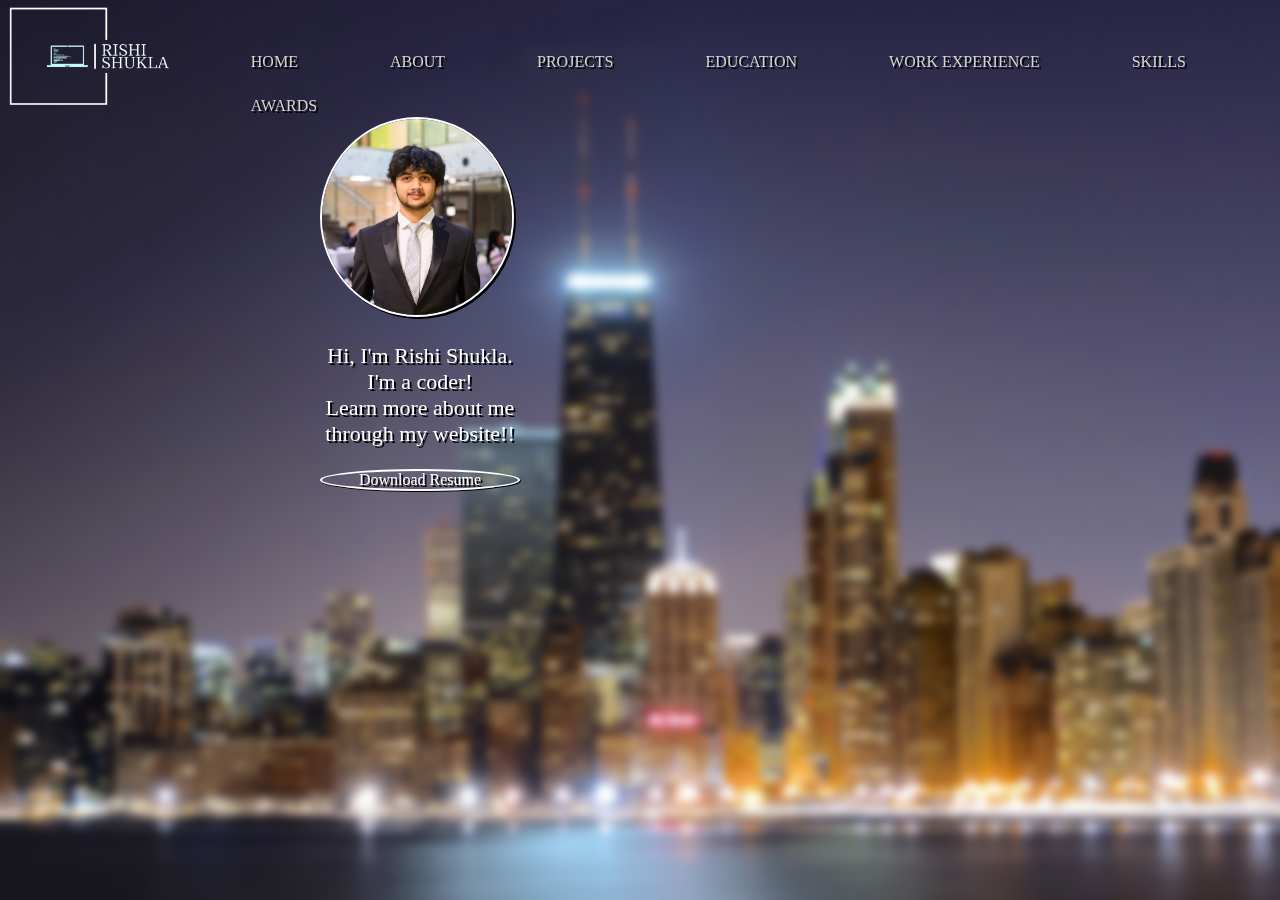
<file: index.html>
<!DOCTYPE html>
<html lang="en">
<head>
	<meta charset="utf-8">
	<link rel="stylesheet" href="styles.css" />
	<title>Rishi Shukla</title>
</head>
<body id="wraphome">
	<header>
		<nav class="nav">
			<ul>
				<li><a href="index.html">HOME</a></li>
				<li><a href="./about/index.html">ABOUT</a></li>
				<li><a href="./projects/index.html">PROJECTS</a></li>
				<li><a href="./education/index.html">EDUCATION</a></li>
				<li><a href="./work/index.html">WORK EXPERIENCE</a></li>
				<li><a href="./skills/index.html">SKILLS</a></li>
				<li><a href="./awards/index.html">AWARDS</a></li>
			</ul>
		</nav>
		<a href="index.html"> <img src="img/Logo.png" alt="Logo"></a>
	</header>

	<section class="me"> <!-- No heading in this section -->
		<img src="img/Rishi_Shukla.jpg" alt="A portrait of Rishi Shukla">
		<p>Hi, I'm Rishi Shukla. I'm a coder!<br> Learn more about me through my website!!</p>
		<a href="Shukla_Rishi_Resume.pdf" target="_blank" download="Resume"><p id="down">Download Resume</p></a>
	</section>
</body>
</html>
</file>
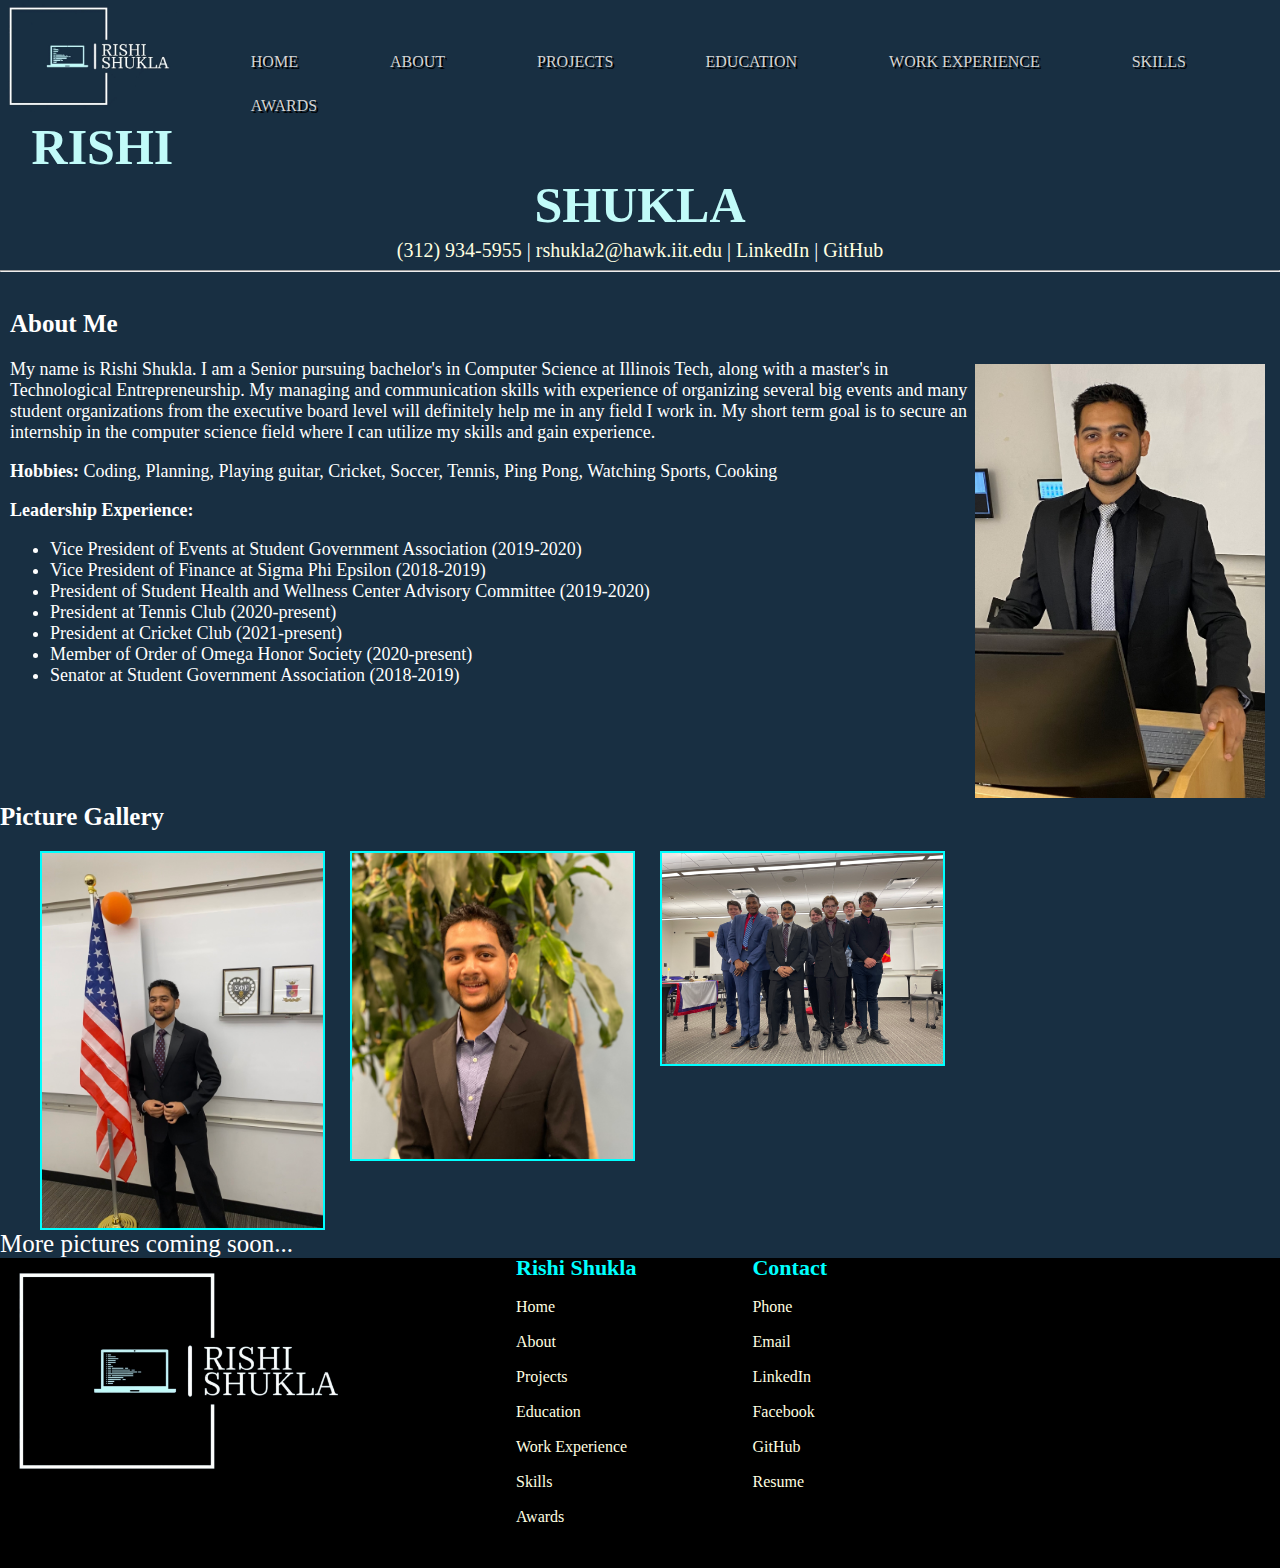
<file: about/index.html>
<!DOCTYPE html>
<html lang="en">
<head>
	<meta charset="utf-8">
	<meta name="viewport" content="width=device-width, initial-scale=1">
	<link rel="stylesheet" href="../styles.css" />
	<title>About Me</title>
</head>
<body class="body">
	<header>
		<nav class="nav">
			<ul>
				<li><a href="../index.html">HOME</a></li>
				<li><a href="index.html">ABOUT</a></li>
				<li><a href="../projects/index.html">PROJECTS</a></li>
				<li><a href="../education/index.html">EDUCATION</a></li>
				<li><a href="../work/index.html">WORK EXPERIENCE</a></li>
				<li><a href="../skills/index.html">SKILLS</a></li>
				<li><a href="../awards/index.html">AWARDS</a></li>
			</ul>
		</nav>
		<a href="../index.html"> <img src="../img/Logo.jpg" alt="Logo"></a>
	</header>

	<section>
		<h1>RISHI SHUKLA</h1>
		<div id="deets"><a href="tel:3129345955">(312) 934-5955</a> | 
			<a href="mailto:rshukla2@hawk.iit.edu">rshukla2@hawk.iit.edu</a> | 
			<a target = "_blank" href="https://www.linkedin.com/in/rishi-2k"> LinkedIn</a> | 
			<a target="_blank" href="https://github.com/rshukla2"> GitHub</a>
		</div>
		<hr>
	</section>

	<section class="about">
		<h2 class="name">About Me</h2>
		<img src="../img/Rishi-Shukla-About-2.jpg" alt="A portrait of Rishi Shukla">
		<p>My name is Rishi Shukla. I am a Senior pursuing bachelor's in Computer Science at Illinois Tech, along with a master's in Technological Entrepreneurship. My managing and communication skills with experience of organizing several big events and many student organizations from the executive board level will definitely help me in any field I work in. My short term goal is to secure an internship in the computer science field where I can utilize my skills and gain experience.</p>
		<div><p><strong>Hobbies:</strong> Coding, Planning, Playing guitar, Cricket, Soccer, Tennis, Ping Pong, Watching Sports, Cooking</p></div>
		<div><p><strong>Leadership Experience:</strong></p></div>
		<ul>
			<li>Vice President of Events at Student Government Association (2019-2020)</li>
			<li>Vice President of Finance at Sigma Phi Epsilon (2018-2019)</li>
			<li>President of Student Health and Wellness Center Advisory Committee (2019-2020)</li>
			<li>President at Tennis Club (2020-present)</li>
			<li>President at Cricket Club (2021-present)</li>
			<li>Member of Order of Omega Honor Society (2020-present)</li>
			<li>Senator at Student Government Association (2018-2019)</li>
		</ul>
		<p></p>
	</section>
	<section id="gallery">
		<h2 class="name">Picture Gallery</h2>
		<ul>
			<li><img src="../img/SigEp-event-1.jpg" alt="Rishi Shukla picture from a SigEp event"></li>
			<li><img src="../img/Rishi-Shukla-About.jpg" alt="A portrait of Rishi Shukla"></li>
			<li><img src="../img/SigEp-group-1.jpg" alt="Sigma Phi Epsilon Group Photo"></li>
		</ul>
		<div class="name">More pictures coming soon...</div>
	</section>
	<footer class="footer">
		<a href="../index.html"><img src="../img/Logo.png" alt="Logo"></a>
		<table>
			<thead>
				<tr class="tablehead">
					<th>Rishi Shukla</th><th>Contact</th>
				</tr>
			</thead>
			<tbody>
				<tr>
					<td><a href="../index.html">Home</a></td><td><a href="tel:3129345955">Phone</a></td>
				</tr>
				<tr>
					<td><a href="index.html">About</a></td><td><a href="mailto:rshukla2@hawk.iit.edu">Email</a></td>
				</tr>
				<tr>
					<td><a href="../projects/index.html">Projects</a></td><td><a href="https://www.linkedin.com/in/rishi-2k" target="_blank">LinkedIn</a></td>
				</tr>
				<tr>
					<td><a href="../education/index.html">Education</a></td><td><a href="https://www.facebook.com/rishi3k" target="_blank">Facebook</a></td>
				</tr>
				<tr>
					<td><a href="../work/index.html">Work Experience</a></td><td><a href="https://github.com/rshukla2" target="_blank">GitHub</a></td>
				</tr>
				<tr>
					<td><a href="../skills/index.html">Skills</a></td><td><a href="../Shukla_Rishi_Resume.pdf" target="_blank" download="Resume">Resume</a></td>
				</tr>
				<tr>
					<td><a href="../awards/index.html">Awards</a></td><td></td>
				</tr>
			</tbody>
		</table>

	</footer>
</body>
</html>
</file>
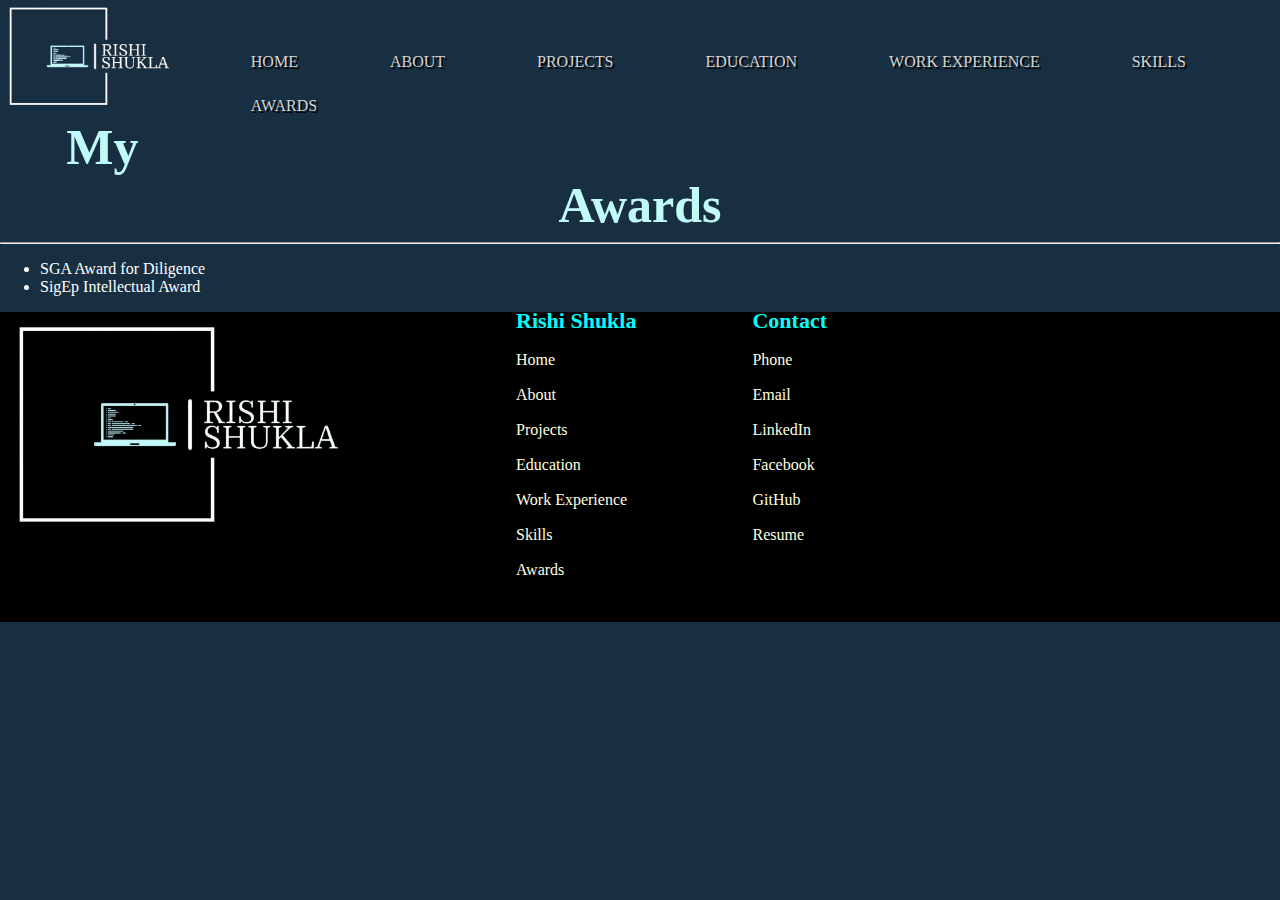
<file: awards/index.html>
<!DOCTYPE html>
<html lang="en">
<head>
	<meta charset="utf-8">
	<meta name="viewport" content="width=device-width, initial-scale=1">
	<link rel="stylesheet" href="../styles.css" />
	<title>My Awards</title>
</head>
<body class="body">
	<header>
		<nav class="nav">
			<ul>
				<li><a href="../index.html">HOME</a></li>
				<li><a href="../about/index.html">ABOUT</a></li>
				<li><a href="../projects/index.html">PROJECTS</a></li>
				<li><a href="../education/index.html">EDUCATION</a></li>
				<li><a href="../work/index.html">WORK EXPERIENCE</a></li>
				<li><a href="../skills/index.html">SKILLS</a></li>
				<li><a href="index.html">AWARDS</a></li>
			</ul>
		</nav>
		<a href="../index.html"> <img src="../img/Logo.jpg" alt="Logo"></a>
	</header>

	<section class="Awards">
		<h1>My Awards</h1>
		<hr>
		<ul>
			<li>SGA Award for Diligence</li>
			<li>SigEp Intellectual Award</li>
		</ul>
	</section>
	<div id="space2"></div>

	<footer class="footer">
		<a href="../index.html"><img src="../img/Logo.png" alt="Logo"></a>
		<table>
			<thead>
				<tr class="tablehead">
					<th>Rishi Shukla</th><th>Contact</th>
				</tr>
			</thead>
			<tbody>
				<tr>
					<td><a href="../index.html">Home</a></td><td><a href="tel:3129345955">Phone</a></td>
				</tr>
				<tr>
					<td><a href="../about/index.html">About</a></td><td><a href="mailto:rshukla2@hawk.iit.edu">Email</a></td>
				</tr>
				<tr>
					<td><a href="../projects/index.html">Projects</a></td><td><a href="https://www.linkedin.com/in/rishi-2k" target="_blank">LinkedIn</a></td>
				</tr>
				<tr>
					<td><a href="../education/index.html">Education</a></td><td><a href="https://www.facebook.com/rishi3k" target="_blank">Facebook</a></td>
				</tr>
				<tr>
					<td><a href="../work/index.html">Work Experience</a></td><td><a href="https://github.com/rshukla2" target="_blank">GitHub</a></td>
				</tr>
				<tr>
					<td><a href="../skills/index.html">Skills</a></td><td><a href="../Shukla_Rishi_Resume.pdf" target="_blank" download="Resume">Resume</a></td>
				</tr>
				<tr>
					<td><a href="index.html">Awards</a></td><td></td>
				</tr>
			</tbody>
		</table>

	</footer>
</body>
</html>
</file>
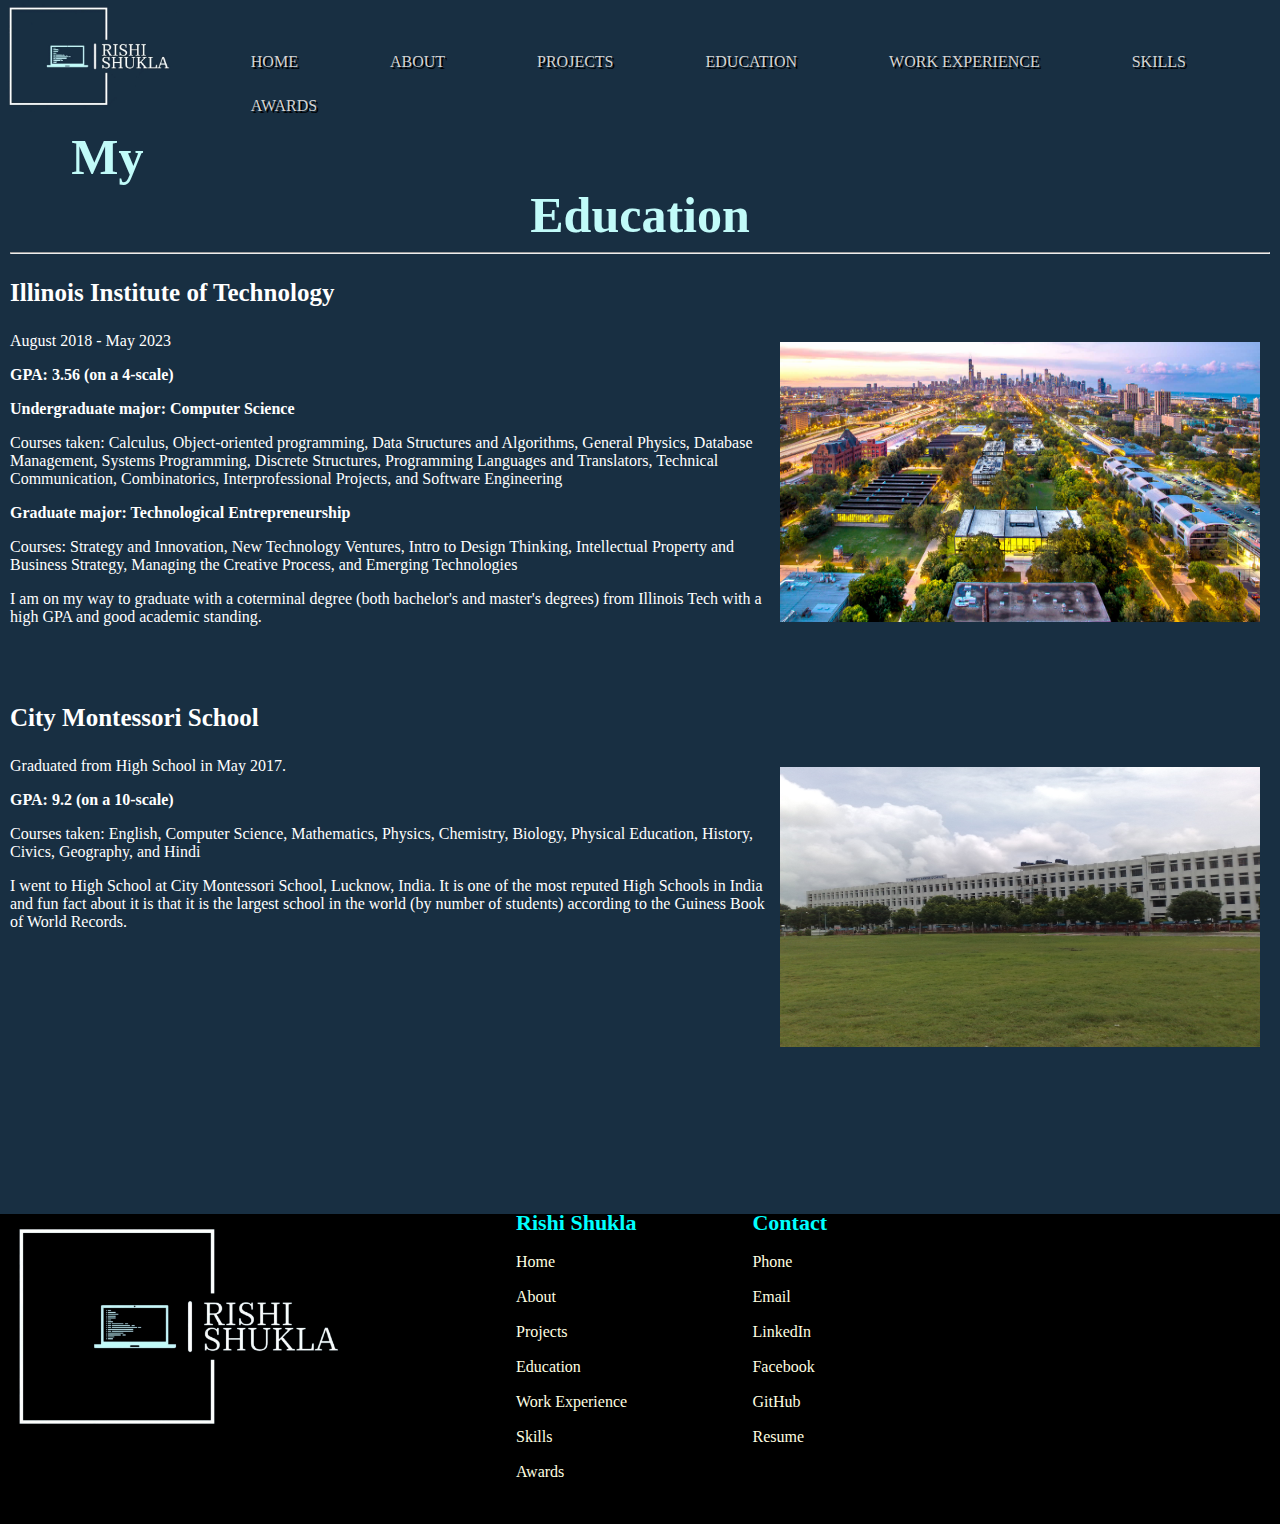
<file: education/index.html>
<!DOCTYPE html>
<html lang="en">
<head>
	<meta charset="utf-8">
	<meta name="viewport" content="width=device-width, initial-scale=1">
	<link rel="stylesheet" href="../styles.css" />
	<title>My Education</title>
</head>
<body class="body">
	<header>
		<nav class="nav">
			<ul>
				<li><a href="../index.html">HOME</a></li>
				<li><a href="../about/index.html">ABOUT</a></li>
				<li><a href="../projects/index.html">PROJECTS</a></li>
				<li><a href="index.html">EDUCATION</a></li>
				<li><a href="../work/index.html">WORK EXPERIENCE</a></li>
				<li><a href="../skills/index.html">SKILLS</a></li>
				<li><a href="../awards/index.html">AWARDS</a></li>
			</ul>
		</nav>
		<a href="../index.html"> <img src="../img/Logo.jpg" alt="Logo"></a>
	</header>
	
	<section class="edu">
		<h1>My Education</h1>
		<hr>
		<div class="iit">
			<p class="name"><strong>Illinois Institute of Technology</strong></p>
			<img src="../img/Illinois_Tech.jpeg" alt="Illinois Institute of Technology">
			<p>August 2018 - May 2023</p>
			<div><p><strong>GPA: 3.56 (on a 4-scale)</strong></p></div>
			<div><p><strong>Undergraduate major: Computer Science</strong></p></div>
			<div><p>Courses taken: Calculus, Object-oriented programming, Data Structures and Algorithms, General Physics, Database Management, Systems Programming, Discrete Structures, Programming Languages and Translators, Technical Communication, Combinatorics, Interprofessional Projects, and Software Engineering </p></div>
			<div><p><strong>Graduate major: Technological Entrepreneurship</strong></p></div>
			<div><p>Courses: Strategy and Innovation, New Technology Ventures, Intro to Design Thinking, Intellectual Property and Business Strategy, Managing the Creative Process, and Emerging Technologies</p></div>
			<div><p>I am on my way to graduate with a coterminal degree (both bachelor's and master's degrees) from Illinois Tech with a high GPA and good academic standing. </p></div>
		</div>
		<div class="cms">
			<p class="name"><strong>City Montessori School</strong></p>
			<img src="../img/CMS.jpeg" alt="City Montessori School Academic Block">
			<p>Graduated from High School in May 2017.</p>
			<div><p><strong>GPA: 9.2 (on a 10-scale)</strong></p></div>
			<div><p>Courses taken: English, Computer Science, Mathematics, Physics, Chemistry, Biology, Physical Education, History, Civics, Geography, and Hindi</p></div>
			<div><p>I went to High School at City Montessori School, Lucknow, India. It is one of the most reputed High Schools in India and fun fact about it is that it is the largest school in the world (by number of students) according to the Guiness Book of World Records.</p></div>
		</div>
	</section>

	<footer class="footer">
		<a href="../index.html"><img src="../img/Logo.png" alt="Logo"></a>
		<table>
			<thead>
				<tr class="tablehead">
					<th>Rishi Shukla</th><th>Contact</th>
				</tr>
			</thead>
			<tbody>
				<tr>
					<td><a href="../index.html">Home</a></td><td><a href="tel:3129345955">Phone</a></td>
				</tr>
				<tr>
					<td><a href="../about/index.html">About</a></td><td><a href="mailto:rshukla2@hawk.iit.edu">Email</a></td>
				</tr>
				<tr>
					<td><a href="../projects/index.html">Projects</a></td><td><a href="https://www.linkedin.com/in/rishi-2k" target="_blank">LinkedIn</a></td>
				</tr>
				<tr>
					<td><a href="index.html">Education</a></td><td><a href="https://www.facebook.com/rishi3k" target="_blank">Facebook</a></td>
				</tr>
				<tr>
					<td><a href="../work/index.html">Work Experience</a></td><td><a href="https://github.com/rshukla2" target="_blank">GitHub</a></td>
				</tr>
				<tr>
					<td><a href="../skills/index.html">Skills</a></td><td><a href="../Shukla_Rishi_Resume.pdf" target="_blank" download="Resume">Resume</a></td>
				</tr>
				<tr>
					<td><a href="../awards/index.html">Awards</a></td><td></td>
				</tr>
			</tbody>
		</table>

	</footer>
</body>
</html>
</file>
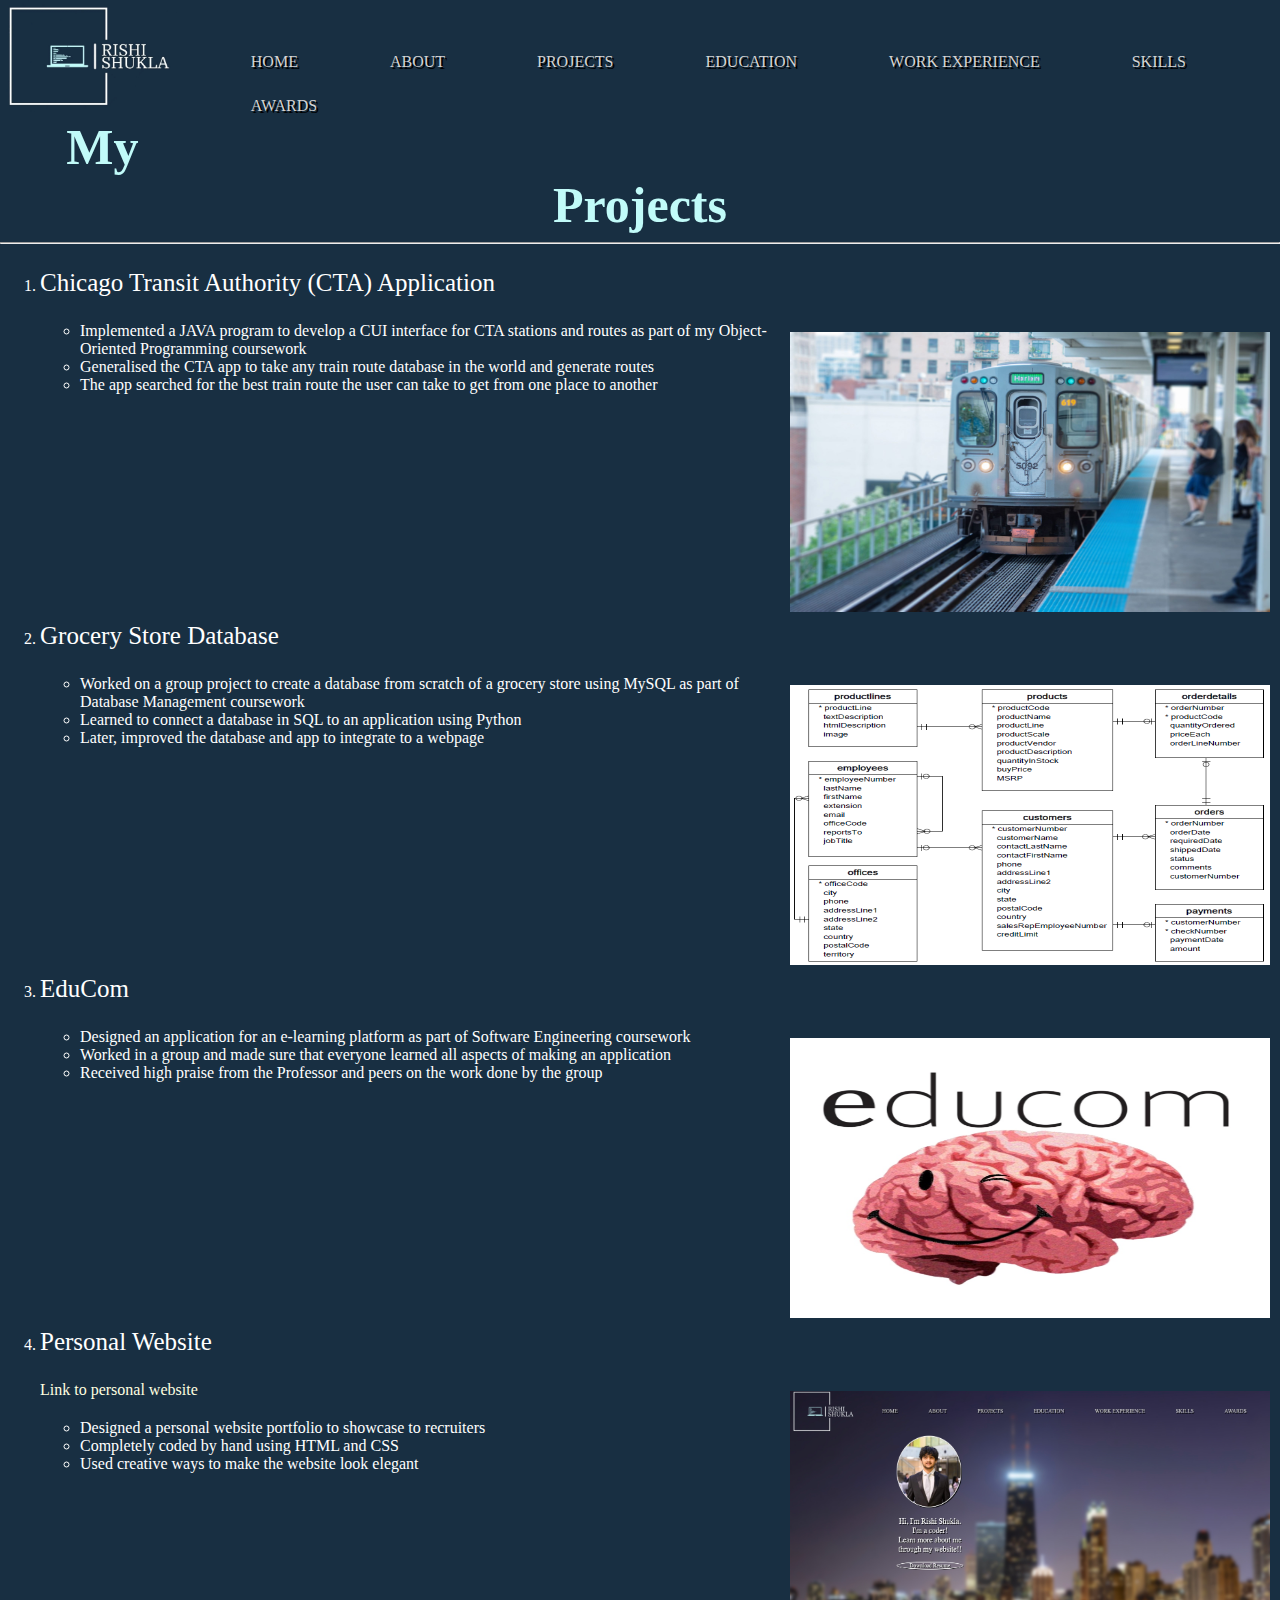
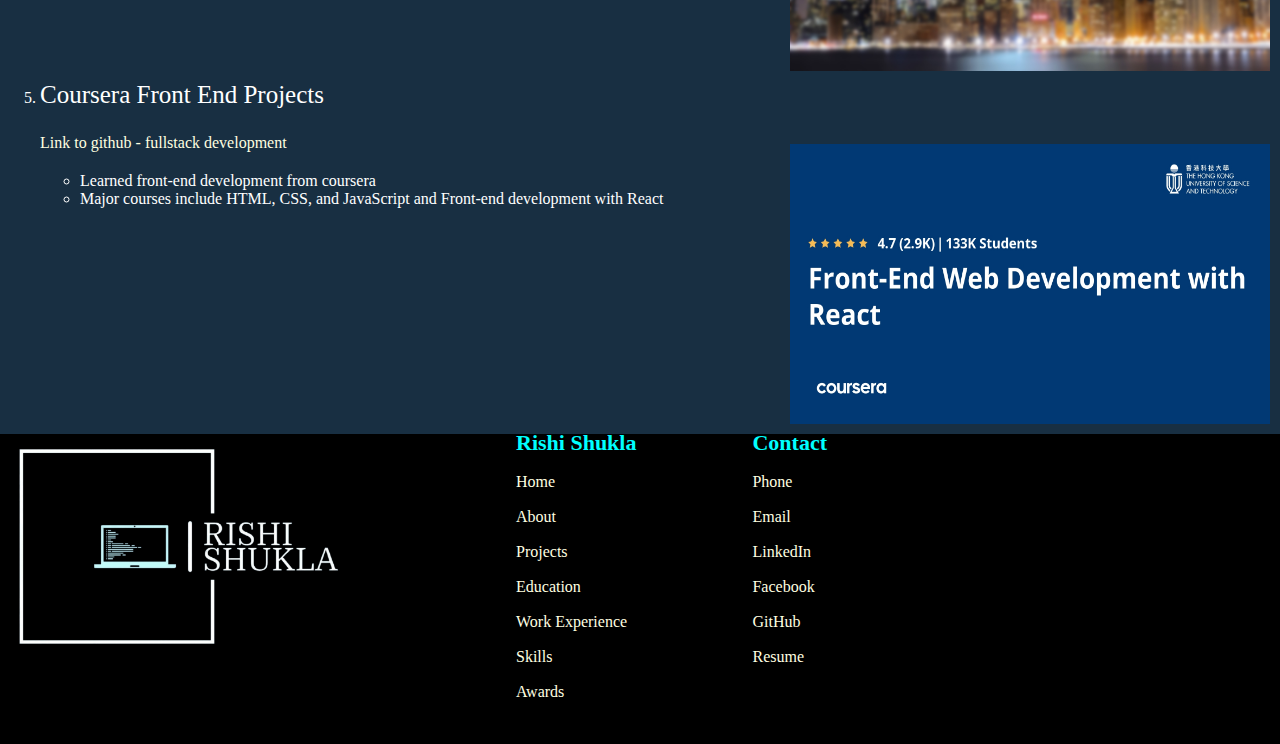
<file: projects/index.html>
<!--comment1-->
<!DOCTYPE html>
<html lang="en">
<head>
	<meta charset="utf-8">
	<meta name="viewport" content="width=device-width, initial-scale=1">
	<link rel="stylesheet" href="../styles.css" />
	<title>My Projects</title>
</head>
<body class="body">
	<header>
		<nav class="nav">
			<ul>
				<li><a href="../index.html">HOME</a></li>
				<li><a href="../about/index.html">ABOUT</a></li>
				<li><a href="index.html">PROJECTS</a></li>
				<li><a href="../education/index.html">EDUCATION</a></li>
				<li><a href="../work/index.html">WORK EXPERIENCE</a></li>
				<li><a href="../skills/index.html">SKILLS</a></li>
				<li><a href="../awards/index.html">AWARDS</a></li>
			</ul>
		</nav>
		<a href="../index.html"> <img src="../img/Logo.jpg" alt="Logo"></a>
	</header>

	<section>
		<h1>My Projects</h1>
		<hr>
		<ol class="projlist">
			<li>
				<p class="name">Chicago Transit Authority (CTA) Application</p>
				<img src="../img/cta.jpeg" alt="Chicago Transit Authority">
				<div><ul>
					<li>Implemented a JAVA program to develop a CUI interface for CTA stations and routes as part of my Object-Oriented Programming coursework</li>
					<li>Generalised the CTA app to take any train route database in the world and generate routes</li>
					<li>The app searched for the best train route the user can take to get from one place to another</li>
				</ul></div>
			</li>
			<li>
				<p class="name">Grocery Store Database</p>
				<img src="../img/grocery.png" alt="Grocery Store Database">
				<div><ul>
					<li>Worked on a group project to create a database from scratch of a grocery store using MySQL as part of Database Management coursework</li>
					<li>Learned to connect a database in SQL to an application using Python</li>
					<li>Later, improved the database and app to integrate to a webpage</li>
				</ul></div>
			</li>
			<li>
				<p class="name">EduCom</p>
				<img src="../img/educom.jpg" alt="Educom">
				<div><ul>
					<li>Designed an application for an e-learning platform as part of Software Engineering coursework</li>
					<li>Worked in a group and made sure that everyone learned all aspects of making an application </li>
					<li>Received high praise from the Professor and peers on the work done by the group</li>
				</ul></div>
			</li>
			<li>
				<p class="name">Personal Website</p>
				<img src="../img/website.jpg" alt="Rishi Shukla's Personal Website">
				<div class="projlink"><a href="https://rshukla2.github.io/personal-website/" target="_blank">Link to personal website</a></div>
				<div><ul>
					<li>Designed a personal website portfolio to showcase to recruiters</li>
					<li>Completely coded by hand using HTML and CSS</li>
					<li>Used creative ways to make the website look elegant</li>
				</ul></div>
			</li>
			<li>
				<p class="name">Coursera Front End Projects</p>
				<img src="../img/coursera.jpeg" alt="Coursera">
				<div class="projlink"><a href="https://github.com/rshukla2/fullstack" target="_blank">Link to github - fullstack development</a></div>
				<div><ul>
					<li>Learned front-end development from coursera</li>
					<li>Major courses include HTML, CSS, and JavaScript and Front-end development with React</li>
				</ul></div>
			</li>
		</ol>
		<div class="name"></div>
	</section>

	<footer class="footer">
		<a href="../index.html"><img src="../img/Logo.png" alt="Logo"></a>
		<table>
			<thead>
				<tr class="tablehead">
					<th>Rishi Shukla</th><th>Contact</th>
				</tr>
			</thead>
			<tbody>
				<tr>
					<td><a href="../index.html">Home</a></td><td><a href="tel:3129345955">Phone</a></td>
				</tr>
				<tr>
					<td><a href="../about/index.html">About</a></td><td><a href="mailto:rshukla2@hawk.iit.edu">Email</a></td>
				</tr>
				<tr>
					<td><a href="index.html">Projects</a></td><td><a href="https://www.linkedin.com/in/rishi-2k" target="_blank">LinkedIn</a></td>
				</tr>
				<tr>
					<td><a href="../education/index.html">Education</a></td><td><a href="https://www.facebook.com/rishi3k" target="_blank">Facebook</a></td>
				</tr>
				<tr>
					<td><a href="../work/index.html">Work Experience</a></td><td><a href="https://github.com/rshukla2" target="_blank">GitHub</a></td>
				</tr>
				<tr>
					<td><a href="../skills/index.html">Skills</a></td><td><a href="../Shukla_Rishi_Resume.pdf" target="_blank" download="Resume">Resume</a></td>
				</tr>
				<tr>
					<td><a href="../awards/index.html">Awards</a></td><td></td>
				</tr>
			</tbody>
		</table>

	</footer>
</body>
</html>
</file>
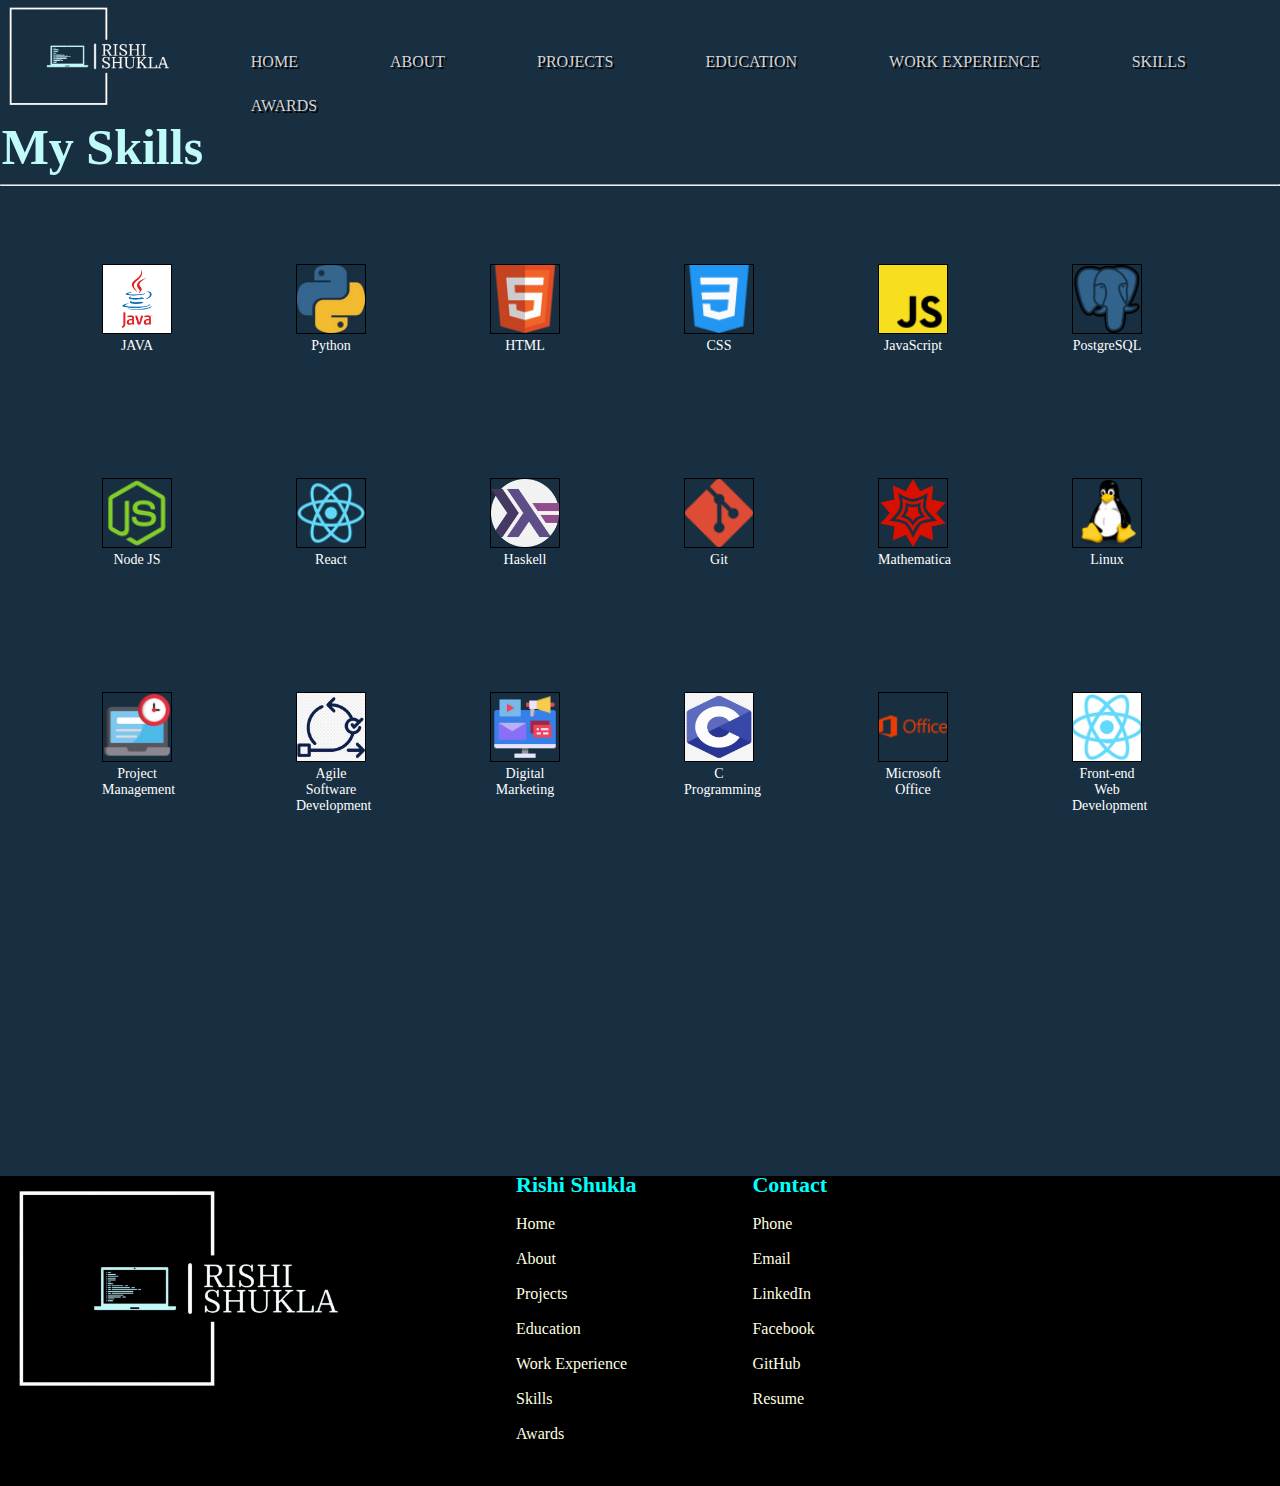
<file: skills/index.html>
<!DOCTYPE html>
<html lang="en">
<head>
	<meta charset="utf-8">
	<meta name="viewport" content="width=device-width, initial-scale=1">
	<link rel="stylesheet" href="../styles.css" />
	<title>My Skills</title>
</head>
<body class="body">
	<header>
		<nav class="nav">
			<ul>
				<li><a href="../index.html">HOME</a></li>
				<li><a href="../about/index.html">ABOUT</a></li>
				<li><a href="../projects/index.html">PROJECTS</a></li>
				<li><a href="../education/index.html">EDUCATION</a></li>
				<li><a href="../work/index.html">WORK EXPERIENCE</a></li>
				<li><a href="index.html">SKILLS</a></li>
				<li><a href="../awards/index.html">AWARDS</a></li>
			</ul>
		</nav>
		<a href="../index.html"> <img src="../img/Logo.jpg" alt="Logo"></a>
	</header>

	<section class="skills">
		<h1>My Skills</h1>
		<hr>
		<ul class="iconslist">
			<li><img src="../img/icons/java.png" alt="JAVA Icon"><div>JAVA</div></li>
			<li><img src="../img/icons/python.png" alt="Python Icon"><div>Python</div></li>
			<li><img src="../img/icons/html.png" alt="HTML Icon"><div>HTML</div></li>
			<li><img src="../img/icons/css.png" alt="CSS Icon"><div>CSS</div></li>
			<li><img src="../img/icons/javascript.png" alt="JavaScript Icon"><div>JavaScript</div></li>
			<li><img src="../img/icons/sql.png" alt="PostgreSQL Icon"><div>PostgreSQL</div></li>
			<li><img src="../img/icons/node-js.png" alt="Node JS Icon"><div>Node JS</div></li>
			<li><img src="../img/icons/react.png" alt="React Icon"><div>React</div></li>
			<li><img src="../img/icons/haskell.png" alt="Haskell Icon"><div>Haskell</div></li>
			<li><img src="../img/icons/git.png" alt="Git Icon"><div>Git</div></li>
			<li><img src="../img/icons/mathematica.png" alt="Mathematica Icon"><div>Mathematica</div></li>
			<li><img src="../img/icons/linux.png" alt="Linux Icon"><div>Linux</div></li>
			<li><img src="../img/icons/project-management.png" alt="Project Management Icon"><div>Project Management</div></li>
			<li><img src="../img/icons/agile.jpeg" alt="Agile Icon"><div>Agile Software Development</div></li>
			<li><img src="../img/icons/digital-marketing.png" alt="Digital Marketing Icon Icon"><div>Digital Marketing</div></li>
			<li><img src="../img/icons/c-programming.png" alt="C Programming Icon"><div>C Programming</div></li>
			<li><img src="../img/icons/microsoft-office.png" alt="Microsoft Office Icon"><div>Microsoft Office</div></li>
			<li><img src="../img/icons/front.jpeg" alt="Front-End Development Icon"><div>Front-end Web Development</div></li>
		</ul>
		<div class="name" id="space"></div>
	</section>

	<footer class="footer">
		<a href="../index.html"><img src="../img/Logo.png" alt="Logo"></a>
		<table>
			<thead>
				<tr class="tablehead">
					<th>Rishi Shukla</th><th>Contact</th>
				</tr>
			</thead>
			<tbody>
				<tr>
					<td><a href="../index.html">Home</a></td><td><a href="tel:3129345955">Phone</a></td>
				</tr>
				<tr>
					<td><a href="../about/index.html">About</a></td><td><a href="mailto:rshukla2@hawk.iit.edu">Email</a></td>
				</tr>
				<tr>
					<td><a href="../projects/index.html">Projects</a></td><td><a href="https://www.linkedin.com/in/rishi-2k" target="_blank">LinkedIn</a></td>
				</tr>
				<tr>
					<td><a href="../education/index.html">Education</a></td><td><a href="https://www.facebook.com/rishi3k" target="_blank">Facebook</a></td>
				</tr>
				<tr>
					<td><a href="../work/index.html">Work Experience</a></td><td><a href="https://github.com/rshukla2" target="_blank">GitHub</a></td>
				</tr>
				<tr>
					<td><a href="index.html">Skills</a></td><td><a href="../Shukla_Rishi_Resume.pdf" target="_blank" download="Resume">Resume</a></td>
				</tr>
				<tr>
					<td><a href="../awards/index.html">Awards</a></td><td></td>
				</tr>
			</tbody>
		</table>

	</footer>
</body>
</html>
</file>
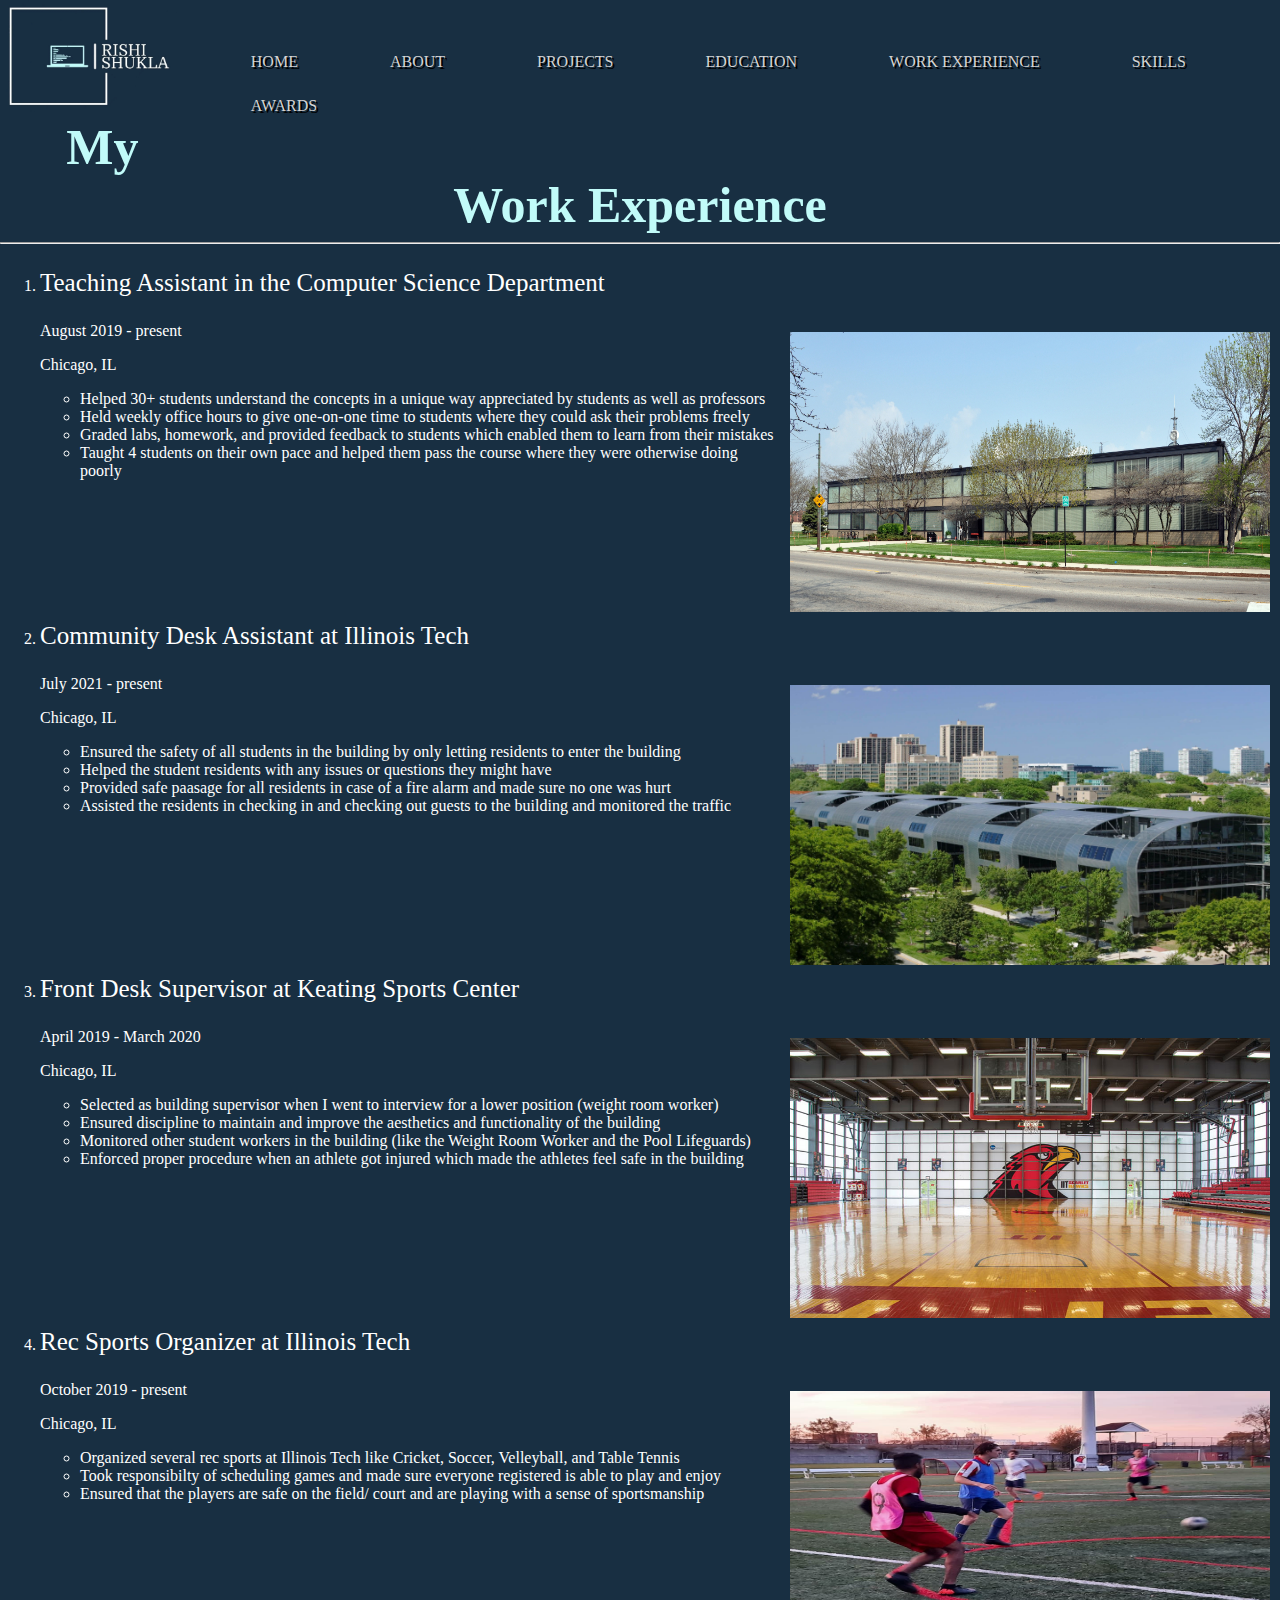
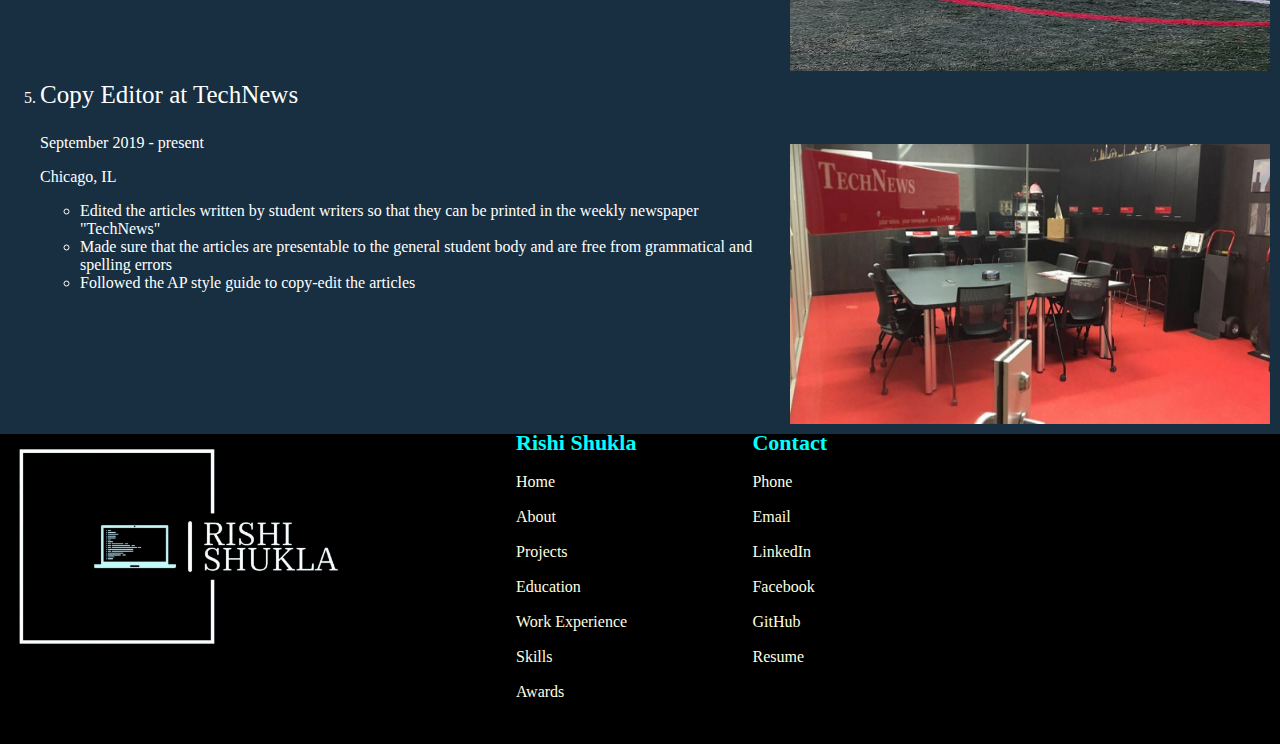
<file: work/index.html>
<!DOCTYPE html>
<html lang="en">
<head>
	<meta charset="utf-8">
	<meta name="viewport" content="width=device-width, initial-scale=1">
	<link rel="stylesheet" href="../styles.css" />
	<title>My Work Experience</title>
</head>
<body class="body">
	<header>
		<nav class="nav">
			<ul>
				<li><a href="../index.html">HOME</a></li>
				<li><a href="../about/index.html">ABOUT</a></li>
				<li><a href="../projects/index.html">PROJECTS</a></li>
				<li><a href="../education/index.html">EDUCATION</a></li>
				<li><a href="index.html">WORK EXPERIENCE</a></li>
				<li><a href="../skills/index.html">SKILLS</a></li>
				<li><a href="../awards/index.html">AWARDS</a></li>
			</ul>
		</nav>
		<a href="../index.html"> <img src="../img/Logo.jpg" alt="Logo"></a>
	</header>

	<section>
		<h1>My Work Experience</h1>
		<hr>
		<ol class="worklist">
			<li>
				<p class="name">Teaching Assistant in the Computer Science Department</p>
				<img src="../img/stuart.jpeg" alt="Stuart Building, Illinois Tech">
				<div><p>August 2019 - present</p></div>
				<div><p>Chicago, IL</p></div>
				<div><ul>
					<li>Helped 30+ students understand the concepts in a unique way appreciated by students as well as professors</li>
					<li>Held weekly office hours to give one-on-one time to students where they could ask their problems freely</li>
					<li>Graded labs, homework, and provided feedback to students which enabled them to learn from their mistakes</li>
					<li>Taught 4 students on their own pace and helped them pass the course where they were otherwise doing poorly</li>
				</ul></div>
			</li>
			<li>
				<p class="name">Community Desk Assistant at Illinois Tech</p>
				<img src="../img/rv.jpeg" alt="Jeanne and John Rowe Vilage">
				<div><p>July 2021 - present</p></div>
				<div><p>Chicago, IL</p></div>
				<div><ul>
					<li>Ensured the safety of all students in the building by only letting residents to enter the building</li>
					<li>Helped the student residents with any issues or questions they might have</li>
					<li>Provided safe paasage for all residents in case of a fire alarm and made sure no one was hurt</li>
					<li>Assisted the residents in checking in and checking out guests to the building and monitored the traffic</li>
				</ul></div>
			</li>
			<li>
				<p class="name">Front Desk Supervisor at Keating Sports Center</p>
				<img src="../img/keating.jpeg" alt="Keating Sports Center">
				<div><p>April 2019 - March 2020</p></div>
				<div><p>Chicago, IL</p></div>
				<div><ul>
					<li>Selected as building supervisor when I went to interview for a lower position (weight room worker)</li>
					<li>Ensured discipline to maintain and improve the aesthetics and functionality of the building</li>
					<li>Monitored other student workers in the building (like the Weight Room Worker and the Pool Lifeguards)</li>
					<li>Enforced proper procedure when an athlete got injured which made the athletes feel safe in the building</li>
				</ul></div>
			</li>
			<li>
				<p class="name">Rec Sports Organizer at Illinois Tech</p>
				<img src="../img/soccer.jpg" alt="Rec Sports Soccer">
				<div><p>October 2019 - present</p></div>
				<div><p>Chicago, IL</p></div>
				<div><ul>
					<li>Organized several rec sports at Illinois Tech like Cricket, Soccer, Velleyball, and Table Tennis</li>
					<li>Took responsibilty of scheduling games and made sure everyone registered is able to play and enjoy</li>
					<li>Ensured that the players are safe on the field/ court and are playing with a sense of sportsmanship </li>
				</ul></div>
			</li>
			<li>
				<p class="name">Copy Editor at TechNews</p>
				<img src="../img/technews.jpeg" alt="TechNews Office, Illinois Tech">
				<div><p>September 2019 - present</p></div>
				<div><p>Chicago, IL</p></div>
				<div><ul>
					<li>Edited the articles written by student writers so that they can be printed in the weekly newspaper "TechNews"</li>
					<li>Made sure that the articles are presentable to the general student body and are free from grammatical and spelling errors</li>
					<li>Followed the AP style guide to copy-edit the articles</li>
				</ul></div>
			</li>
		</ol>
		<div class="name"></div>
	</section>

	<footer class="footer">
		<a href="../index.html"><img src="../img/Logo.png" alt="Logo"></a>
		<table>
			<thead>
				<tr class="tablehead">
					<th>Rishi Shukla</th><th>Contact</th>
				</tr>
			</thead>
			<tbody>
				<tr>
					<td><a href="../index.html">Home</a></td><td><a href="tel:3129345955">Phone</a></td>
				</tr>
				<tr>
					<td><a href="../about/index.html">About</a></td><td><a href="mailto:rshukla2@hawk.iit.edu">Email</a></td>
				</tr>
				<tr>
					<td><a href="../projects/index.html">Projects</a></td><td><a href="https://www.linkedin.com/in/rishi-2k" target="_blank">LinkedIn</a></td>
				</tr>
				<tr>
					<td><a href="../education/index.html">Education</a></td><td><a href="https://www.facebook.com/rishi3k" target="_blank">Facebook</a></td>
				</tr>
				<tr>
					<td><a href="index.html">Work Experience</a></td><td><a href="https://github.com/rshukla2" target="_blank">GitHub</a></td>
				</tr>
				<tr>
					<td><a href="../skills/index.html">Skills</a></td><td><a href="../Shukla_Rishi_Resume.pdf" target="_blank" download="Resume">Resume</a></td>
				</tr>
				<tr>
					<td><a href="../awards/index.html">Awards</a></td><td></td>
				</tr>
			</tbody>
		</table>

	</footer>
</body>
</html>
</file>
<file: styles.css>
* {
	box-sizing: border-box;
}
html {
	height: 100%;
}
.body {
	font-family: Times New Roman;
	background-color: rgb(24, 47, 66);
	color: white;
	margin: 0;
}
#wraphome {
	font-family: Times New Roman;
	background-image: url(img/chi3_background.jpg);
	height: 100%;
	background-position: center;
  	background-repeat: no-repeat;
  	background-size: cover;
  	backdrop-filter: blur(5px);
  	margin: 0;
}
header > p {
	float: right;
}
header img {
	width: 13.9%;
	height: 8.7%;
}
.nav {
    float: right;
    font: bold 18px;
    /*border: 1px solid #121314;
    border-top: 1px solid #2b2e30;
    border-radius: 0px;*/
    overflow: hidden;
    width:84%;
    margin-top: 40px;
}
.nav ul {
	float: left;
    margin:0;
    padding:0;
    list-style:none;
    overflow: hidden;
}
.nav li {
    float:left;
}
.nav ul li a {
    float: left;
    padding: 13px 46px;
    color: #d4d4d4;
    text-decoration: none;
    text-shadow:2px 2px black;
    /*background:#3C4042;*/
}
.nav ul li a:active, .nav ul li a:hover {
	color: lightyellow;
	text-decoration: none;
}
h1 {
	color: #c1fbf9;
	font-size: 50px;
	text-align: center;
	margin-top: 0.5px;
	margin-bottom: 5px;
}
#deets {
	font-size:  20px;
	text-align: center;
}
.about {
	font-size: 18px;
}
.me img {
	position: relative;
	/*margin-top: 20%;*/
	left: 320px;
	height: 200px;
	border: 2px solid;
	border-radius: 50%;
	border-color: white;
	box-shadow: 2px 2px black;
	animation: ri 1s linear;
}
.me p {
	position: relative;
	color: white;
	font: 22px bold;
	width: 200px;
	left: 320px;
	top: 0px;
	/*background-color: darkblue;*/
	text-align: center;
	text-shadow: 2px 2px black;
	animation: ri 1s linear;
} 
@keyframes ri {
	0%{
		left: -80px;
	}
	20%{
		left: 0px;
	}
	40%{
		left: 80px;
	}
	60%{
		left: 160px;
	}
	80%{
		left: 240px;
	}
	100%{
		left: 320px;
	}
}
#down {
	position: relative;
	top: 0px;
	font-size: 16px;
	border-color: white;
	border: 2px solid;
	border-radius: 60%;
	text-shadow: 2px 2px black;
	box-shadow: 1px 1px black;
}
a:link, a:visited {
	text-decoration: none;
	color: lightyellow;
}
a:hover, a:active {
	color: cyan;
}

.edu img, .cms img {
	float: right;
	width: 500px;
	height: 300px;
	padding: 10px;
}
.name {
	clear: both;
	font-size: 25px;
}
.iit {
	min-height: 400px;
}
.cms {
	min-height: 500px;
}
.about img {
	float: right;
	width: 300px;
	padding: 5px;
	/*height: 400px;*/
}
#gallery ul li img {
	float: left;
	width: 23%;
	border: 2px solid cyan;
	margin-right: 2%;
}
#gallery ul {
	list-style: none;
}
.iconslist {
	list-style: none;
}
.iconslist li {
	float: left;
	margin: 5%;
}
.iconslist li img {
	width: 70px;
	height: 70px;
	border: 1px solid black;
}
.iconslist li div {
	text-align: center;
	max-width: 70px;
	font-size: 14px;
}
#space {
	min-height: 300px;
}
.worklist li img, .projlist li img, .awardlist li img {
	float: right;
	width: 500px;
	height: 300px;
	padding: 10px;
}
.projlink {
	margin-bottom: 20px;
}
.edu, .about {
	padding: 10px;
}
.footer {
	background-color: black;
	max-height: 310px;
}
.footer .tablehead {
	text-align: left;
	color: cyan;
	padding: 20px;
}
.tablehead, th {
	/*font-family: Arial, Helvetica, sans-serif;*/
	font-size: 22px;
}
.footer table {
	position: relative;
	left: 500px;
	bottom: 250px;
	border-spacing: 15px;
}
table, th, td {
  padding-right: 100px;
}
.footer img {
	width: 27.8%;
	height: 17.4%;
}
</file>
